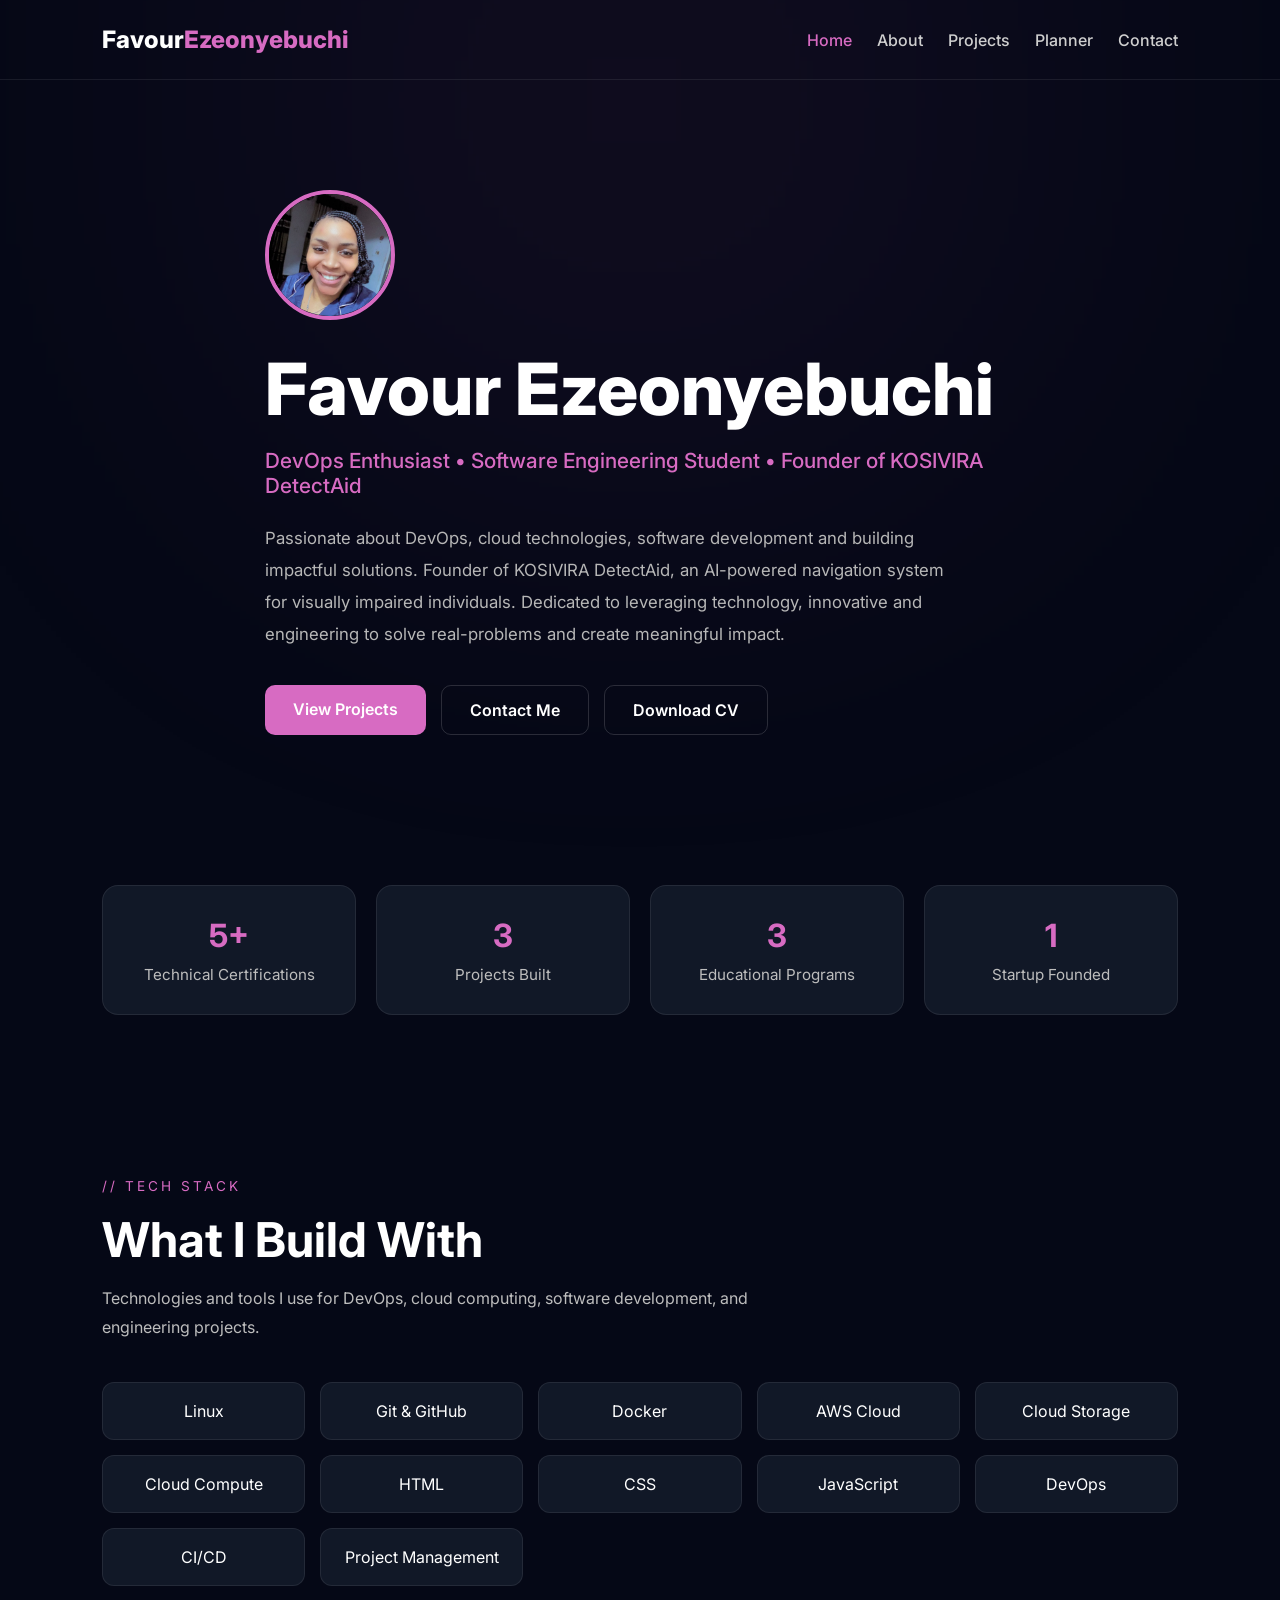
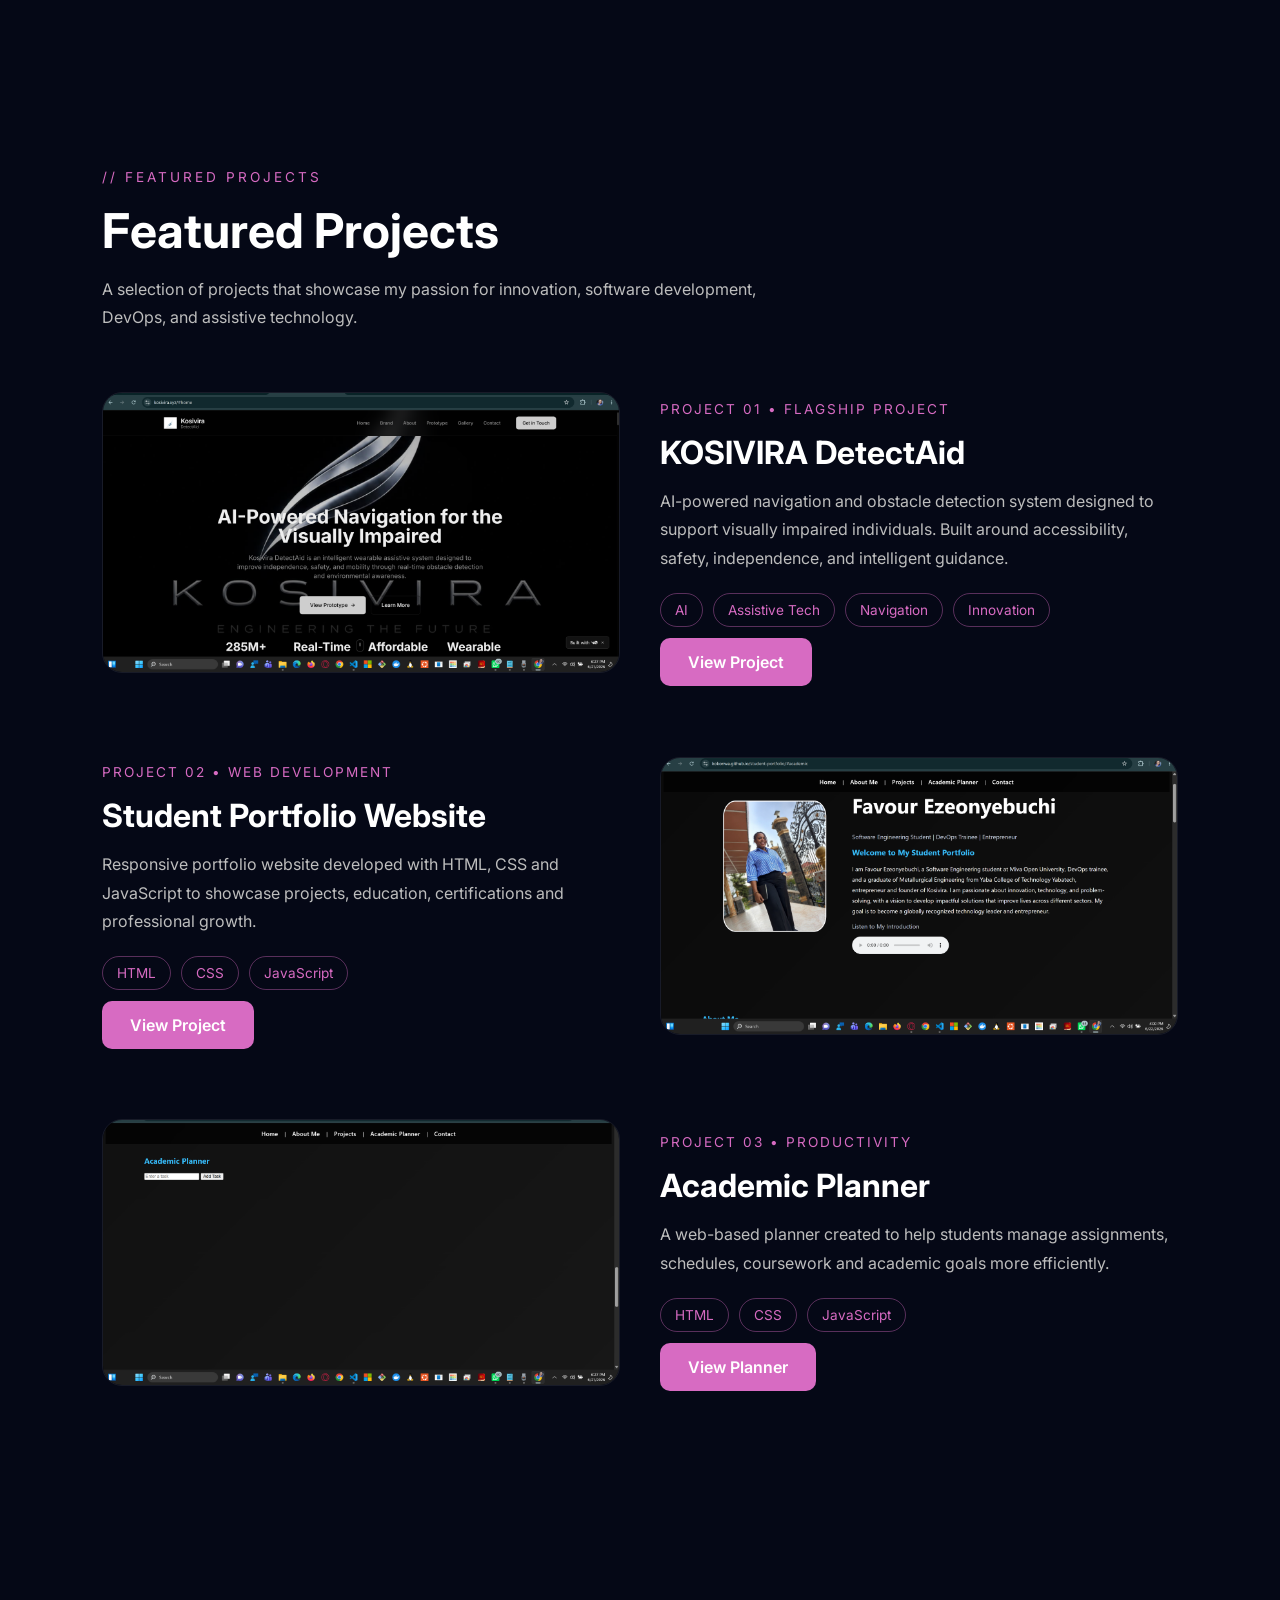
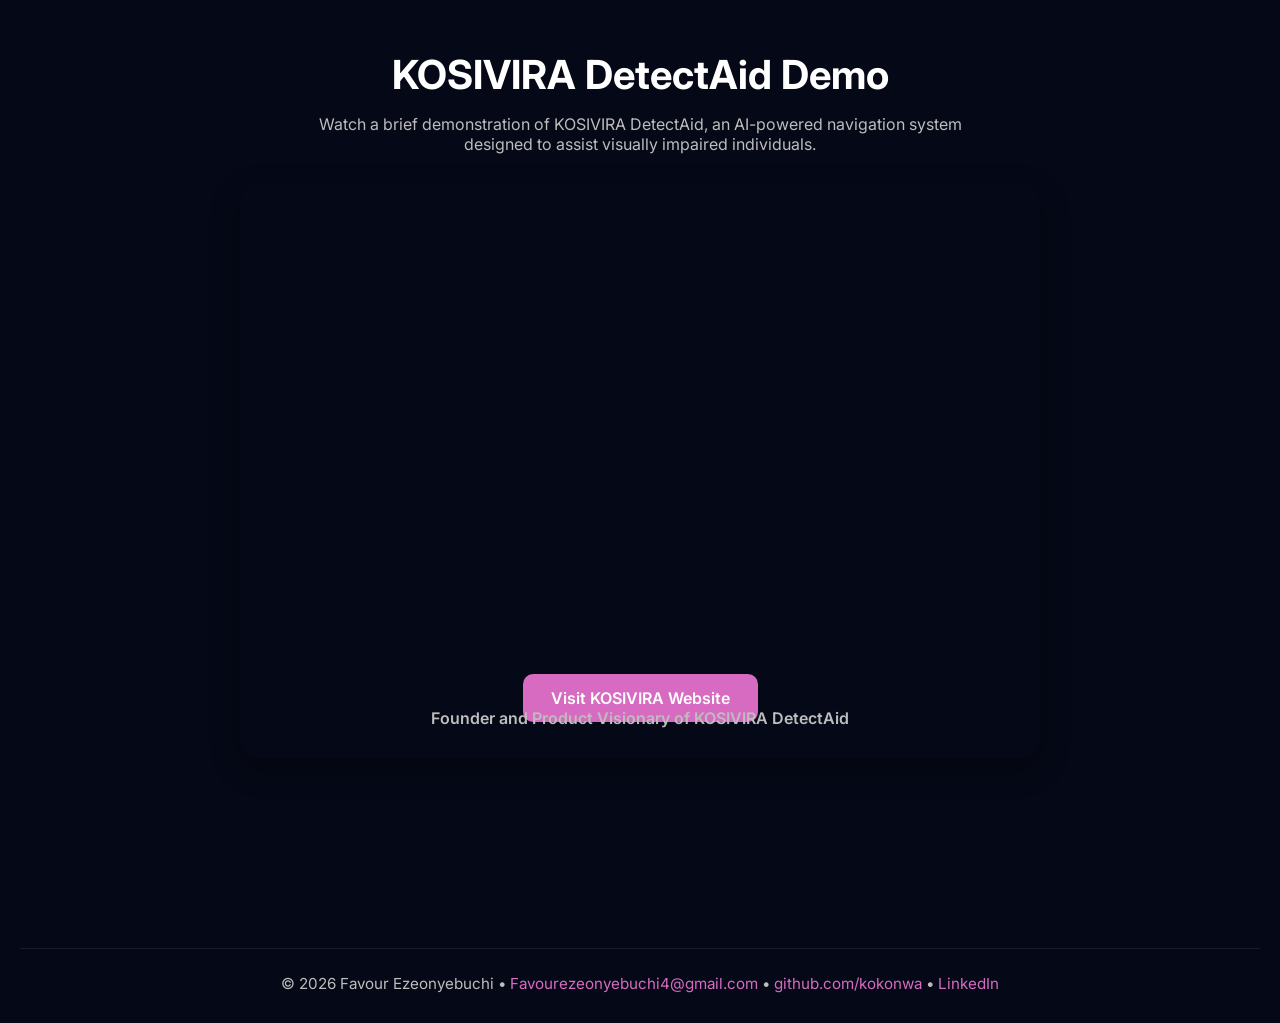
<file: index.html>
<!DOCTYPE html>
<html lang="en">
<head>
    <meta charset="UTF-8">
    <meta name="viewport" content="width=device-width, initial-scale=1.0">
    <title>Favour Ezeonyebuchi | Portfolio</title>

    <link rel="stylesheet" href="style.css">

    <link rel="preconnect" href="https://fonts.googleapis.com">
    <link href="https://fonts.googleapis.com/css2?family=Inter:wght@300;400;500;600;700;800&display=swap" rel="stylesheet">
</head>
<body>

    <!-- Navigation -->

    <nav class="navbar">
        <div class="logo">Favour<span>Ezeonyebuchi</span></div>

        <ul class="nav-links">
            <li><a href="index.html" class="active">Home</a></li>
            <li><a href="about.html">About</a></li>
            <li><a href="projects.html">Projects</a></li>
            <li><a href="planner.html">Planner</a></li>
            <li><a href="contact.html">Contact</a></li>
        </ul>
    </nav>

    <!-- Hero Section -->

    <section class="hero">

        <div class="hero-content">

            <img src="images/Favour-home.jpeg"
                 alt="Favour Ezeonyebuchi"
                 class="profile-image">

            <h1>
                Favour Ezeonyebuchi
            </h1>

            <h3>
                DevOps Enthusiast • Software Engineering Student • Founder of KOSIVIRA DetectAid 
            </h3>

            <p>
                Passionate about DevOps, cloud technologies,
                software development and building impactful
                solutions. Founder of KOSIVIRA DetectAid,
                an AI-powered navigation system for visually
                impaired individuals. Dedicated to leveraging 
                technology, innovative and engineering to 
                solve real-problems and create meaningful impact.
            </p>

            <div class="hero-buttons">

                <a href="projects.html" class="btn primary">
                    View Projects
                </a>

                <a href="contact.html" class="btn secondary">
                    Contact Me
                </a>

                <a href="images/favour-cv.pdf"
                   download
                   class="btn secondary">
                    Download CV
                </a>

            </div>

        </div>

    </section>

    <section class="stats-section">

        <div class="stat-card">
            <h2>5+</h2>
            <p>Technical Certifications</p>
        </div>

        <div class="stat-card">
            <h2>3</h2>
            <p>Projects Built</p>
        </div>

        <div class="stat-card">
            <h2>3</h2>
            <p>Educational Programs</p>
        </div>

        <div class="stat-card">
            <h2>1</h2>
            <p>Startup Founded</p>
        </div>

    </section>
    <section class="tech-stack">

    <div class="section-header">
        <span>// TECH STACK</span>
        <h2>What I Build With</h2>
        <p>
            Technologies and tools I use for DevOps,
            cloud computing, software development,
            and engineering projects.
        </p>
    </div>

    <div class="tech-grid">

        <div class="tech-item">Linux</div>
        <div class="tech-item">Git & GitHub</div>
        <div class="tech-item">Docker</div>
        <div class="tech-item">AWS Cloud</div>
        <div class="tech-item">Cloud Storage</div>
        <div class="tech-item">Cloud Compute</div>
        <div class="tech-item">HTML</div>
        <div class="tech-item">CSS</div>
        <div class="tech-item">JavaScript</div>
        <div class="tech-item">DevOps</div>
        <div class="tech-item">CI/CD</div>
        <div class="tech-item">Project Management</div>

    </div>

</section>
<section class="featured-projects">

    <div class="section-header">
        <span>// FEATURED PROJECTS</span>
        <h2>Featured Projects</h2>
        <p>
            A selection of projects that showcase my passion for
            innovation, software development, DevOps, and assistive technology.
        </p>
    </div>

    <!-- Project 1 -->

    <div class="project-card">

        <div class="project-image">
            <img src="images/kosivira-project.png" alt="KOSIVIRA DetectAid">
        </div>

        <div class="project-content">

            <span class="project-label">PROJECT 01 • FLAGSHIP PROJECT</span>

            <h3>KOSIVIRA DetectAid</h3>

            <p>
                AI-powered navigation and obstacle detection system
                designed to support visually impaired individuals.
                Built around accessibility, safety, independence,
                and intelligent guidance.
            </p>

            <div class="project-tags">
                <span>AI</span>
                <span>Assistive Tech</span>
                <span>Navigation</span>
                <span>Innovation</span>
            </div>

            <a href="https://www.kosivira.xyz/" target="_blank" class="btn primary">
                View Project
            </a>

        </div>

    </div>

    <!-- Project 2 -->

    <div class="project-card reverse">

        <div class="project-image">
            <img src="images/portfolio-project.png" alt="Portfolio Website">
        </div>

        <div class="project-content">

            <span class="project-label">PROJECT 02 • WEB DEVELOPMENT</span>

            <h3>Student Portfolio Website</h3>

            <p>
                Responsive portfolio website developed with
                HTML, CSS and JavaScript to showcase projects,
                education, certifications and professional growth.
            </p>

            <div class="project-tags">
                <span>HTML</span>
                <span>CSS</span>
                <span>JavaScript</span>
            </div>

            <a href="https://kokonwa.github.io/student-portfolio/#academic"
               target="_blank"
               class="btn primary">
                View Project
            </a>

        </div>

    </div>

    <!-- Project 3 -->

    <div class="project-card">

        <div class="project-image">
            <img src="images/planner-project.png" alt="Academic Planner">
        </div>

        <div class="project-content">

            <span class="project-label">PROJECT 03 • PRODUCTIVITY</span>

            <h3>Academic Planner</h3>

            <p>
                A web-based planner created to help students manage
                assignments, schedules, coursework and academic goals
                more efficiently.
            </p>

            <div class="project-tags">
                <span>HTML</span>
                <span>CSS</span>
                <span>JavaScript</span>
            </div>

            <a href="planner.html" class="btn primary">
                View Planner
            </a>

        </div>

    </div>

</section>
<section class="demo-section">

    <div class="section-title">
        <h2>KOSIVIRA DetectAid Demo</h2>
        <p>
            Watch a brief demonstration of KOSIVIRA DetectAid,
            an AI-powered navigation system designed to assist
            visually impaired individuals.
        </p>
    </div>

    <div class="video-container">
        <iframe
            src="https://www.loom.com/embed/b75181f7d6774d77bd6e27cc1fe0e1c7"
            frameborder="0"
            allowfullscreen>
        </iframe>
       

        <a href="https://www.kosivira.xyz/"
        target="_blank"
        class="btn primary">
        Visit KOSIVIRA Website
        </a>
        <p class="founder-note">
        Founder and Product Visionary of KOSIVIRA DetectAid
        </p>
    </div>

</section>

<footer class="footer">

    <div class="footer-line"></div>

    <p>
    © 2026 Favour Ezeonyebuchi •
    <a href="mailto:Favourezeonyebuchi4@gmail.com">
    Favourezeonyebuchi4@gmail.com
    </a>
    •
    <a href="https://github.com/kokonwa" target="_blank">
    github.com/kokonwa
    </a>
    •
    <a href="https://www.linkedin.com/in/favour-ezeonyebuchi-508a3025a" target="_blank">
    LinkedIn
    </a>
    </p>

</footer>
</body>
</html>
</file>
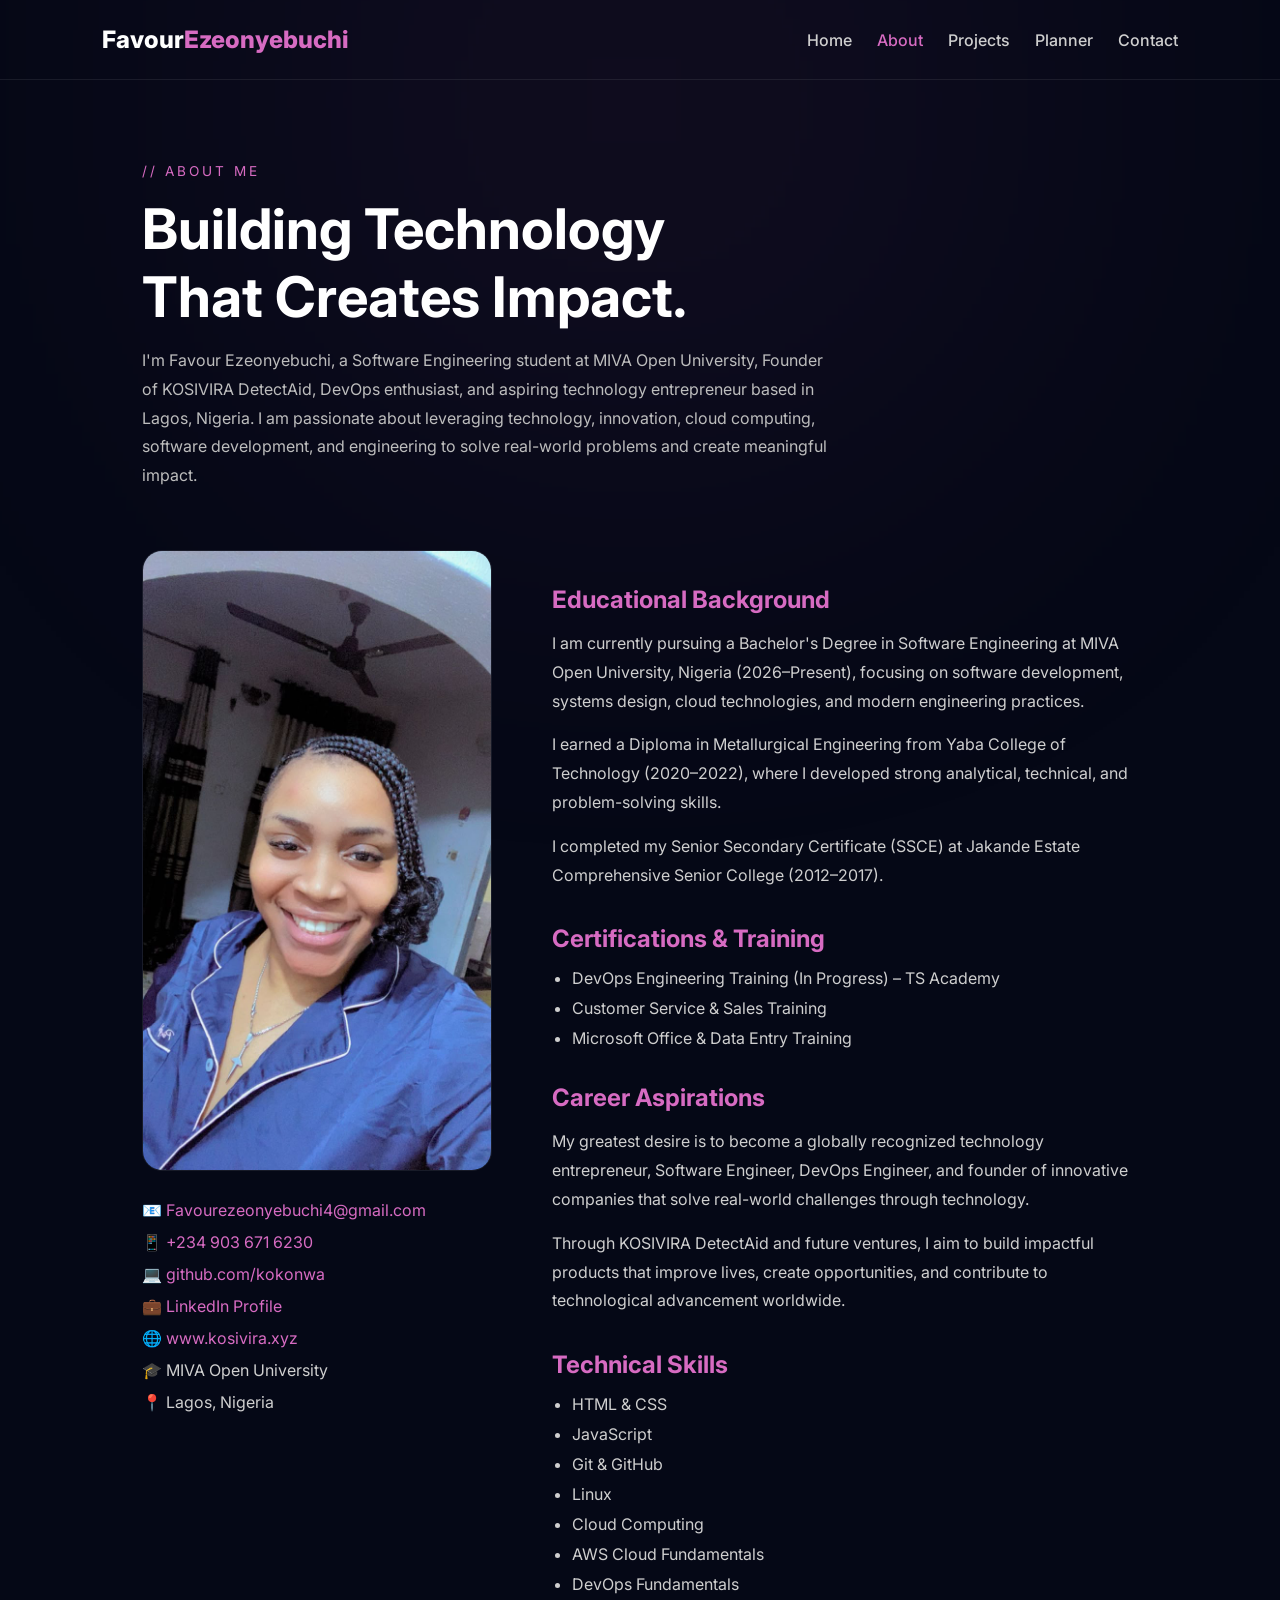
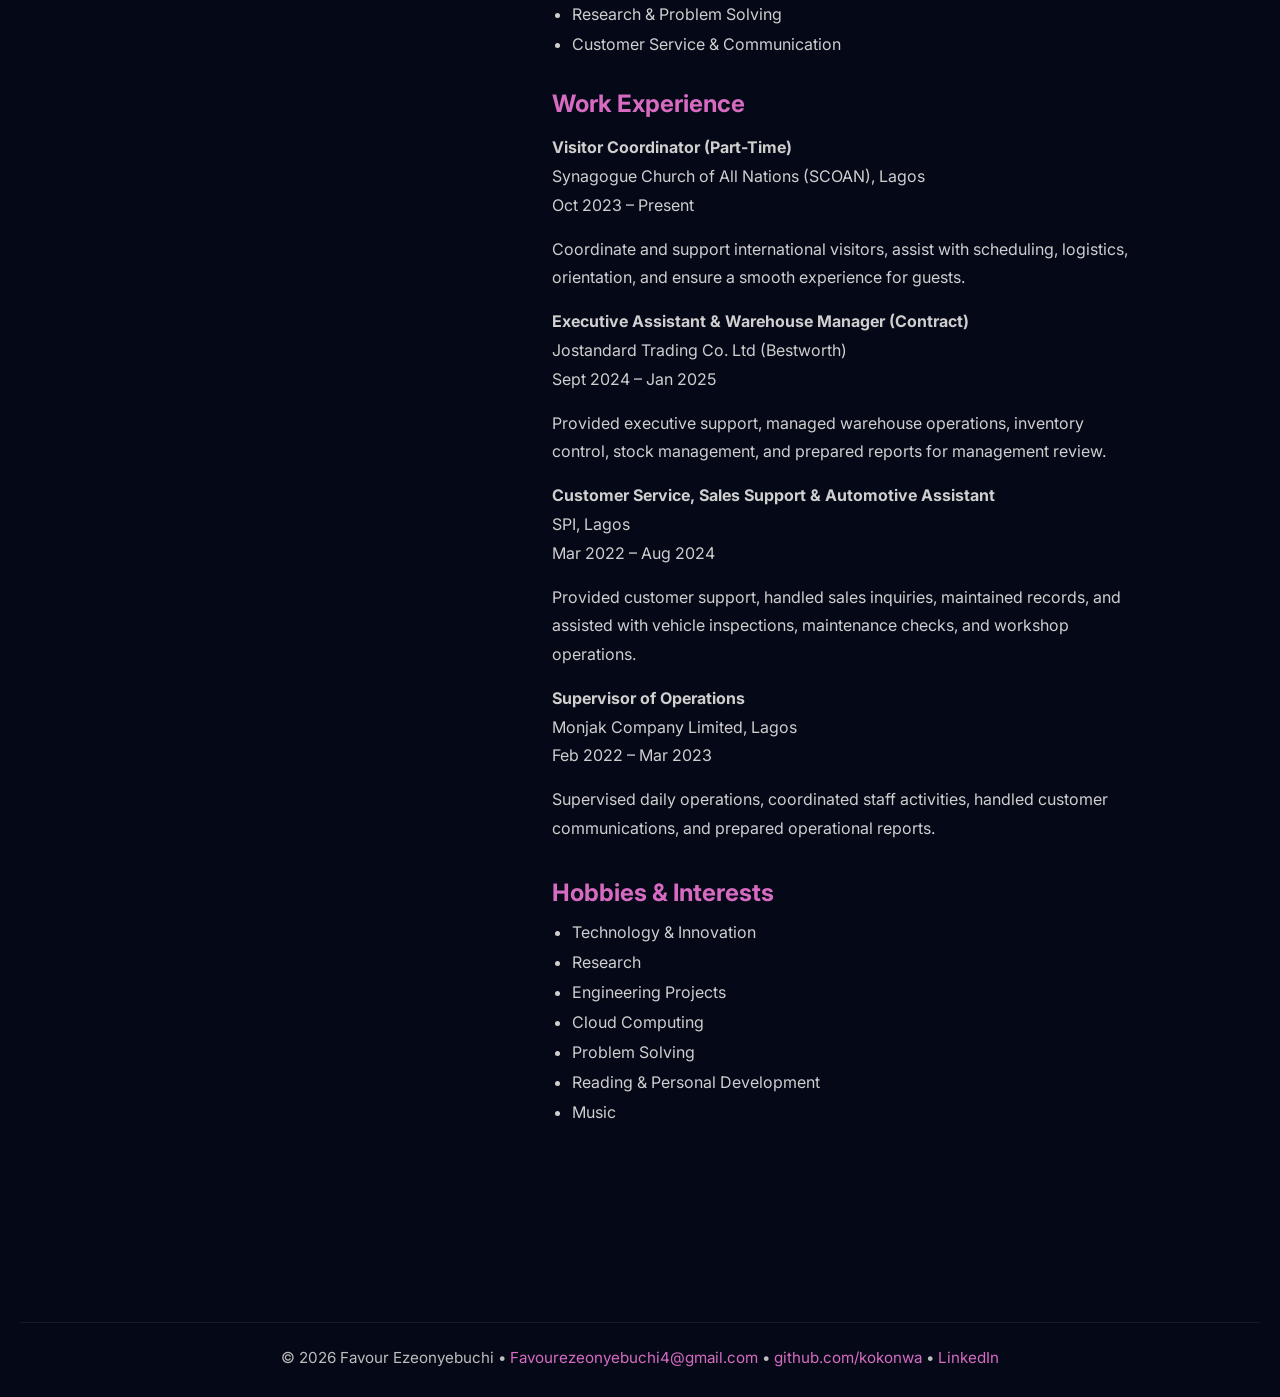
<file: about.html>
<!DOCTYPE html>
<html lang="en">
<head>
    <meta charset="UTF-8">
    <meta name="viewport" content="width=device-width, initial-scale=1.0">
    <title>About Me | Favour Ezeonyebuchi</title>

    <link rel="stylesheet" href="style.css">

    <link rel="preconnect" href="https://fonts.googleapis.com">
    <link href="https://fonts.googleapis.com/css2?family=Inter:wght@300;400;500;600;700;800&display=swap" rel="stylesheet">
</head>

<body>

<nav class="navbar">
    <div class="logo">Favour<span>Ezeonyebuchi</span></div>

    <ul class="nav-links">
        <li><a href="index.html">Home</a></li>
        <li><a href="about.html" class="active">About</a></li>
        <li><a href="projects.html">Projects</a></li>
        <li><a href="planner.html">Planner</a></li>
        <li><a href="contact.html">Contact</a></li>
    </ul>
</nav>

<!-- PASTE YOUR ABOUT SECTION HERE -->
<section class="about-page">

    <div class="about-header">

        <span class="about-tag">// ABOUT ME</span>

        <h1>Building Technology That Creates Impact.</h1>

        <p class="about-intro">
            I'm Favour Ezeonyebuchi, a Software Engineering student at
            MIVA Open University, Founder of KOSIVIRA DetectAid,
            DevOps enthusiast, and aspiring technology entrepreneur
            based in Lagos, Nigeria.

            I am passionate about leveraging technology, innovation,
            cloud computing, software development, and engineering
            to solve real-world problems and create meaningful impact.
        </p>

    </div>

    <div class="about-grid">

        <!-- LEFT SIDE -->

        <div class="about-left">

            <img src="images/Favour-home.jpeg"
                 alt="Favour Ezeonyebuchi"
                 class="about-photo">

           <div class="info-list">

        <p>
        📧
            <a href="mailto:Favourezeonyebuchi4@gmail.com">
            Favourezeonyebuchi4@gmail.com
            </a>
        </p>

        <p>
            📱
            <a href="tel:+2349036716230">
            +234 903 671 6230
            </a>
        </p>

        <p>
            💻
            <a href="https://github.com/kokonwa" target="_blank">
            github.com/kokonwa
           </a>
        </p>

        <p>
            💼
            <a href="https://www.linkedin.com/in/favour-ezeonyebuchi-508a3025" target="_blank">
            LinkedIn Profile
            </a>
            </p>

        <p>
            🌐
            <a href="https://www.kosivira.xyz" target="_blank">
            www.kosivira.xyz
            </a>
            </p>

        <p>🎓 MIVA Open University</p>

        <p>📍 Lagos, Nigeria</p>

        </div>

        </div>

        <!-- RIGHT SIDE -->

        <div class="about-right">

            <h2>Educational Background</h2>

            <p>
                I am currently pursuing a Bachelor's Degree in Software
                Engineering at MIVA Open University, Nigeria (2026–Present),
                focusing on software development, systems design,
                cloud technologies, and modern engineering practices.
            </p>

            <p>
                I earned a Diploma in Metallurgical Engineering from
                Yaba College of Technology (2020–2022), where I developed
                strong analytical, technical, and problem-solving skills.
            </p>

            <p>
                I completed my Senior Secondary Certificate (SSCE) at
                Jakande Estate Comprehensive Senior College
                (2012–2017).
            </p>

            <h2>Certifications & Training</h2>

            <ul>
                <li>DevOps Engineering Training (In Progress) – TS Academy</li>
                <li>Customer Service & Sales Training</li>
                <li>Microsoft Office & Data Entry Training</li>
            </ul>

            <h2>Career Aspirations</h2>

            <p>
                My greatest desire is to become a globally recognized
                technology entrepreneur, Software Engineer, DevOps Engineer,
                and founder of innovative companies that solve real-world
                challenges through technology.
            </p>

            <p>
                Through KOSIVIRA DetectAid and future ventures,
                I aim to build impactful products that improve lives,
                create opportunities, and contribute to technological
                advancement worldwide.
            </p>

            <h2>Technical Skills</h2>

            <ul>
                <li>HTML & CSS</li>
                <li>JavaScript</li>
                <li>Git & GitHub</li>
                <li>Linux</li>
                <li>Cloud Computing</li>
                <li>AWS Cloud Fundamentals</li>
                <li>DevOps Fundamentals</li>
                <li>Research & Problem Solving</li>
                <li>Customer Service & Communication</li>
            </ul>

            <h2>Work Experience</h2>

            <p>
                <strong>Visitor Coordinator (Part-Time)</strong><br>
                Synagogue Church of All Nations (SCOAN), Lagos<br>
                Oct 2023 – Present
            </p>

            <p>
                Coordinate and support international visitors, assist
                with scheduling, logistics, orientation, and ensure a
                smooth experience for guests.
            </p>

            <p>
                <strong>Executive Assistant & Warehouse Manager (Contract)</strong><br>
                Jostandard Trading Co. Ltd (Bestworth)<br>
                Sept 2024 – Jan 2025
            </p>

            <p>
                Provided executive support, managed warehouse operations,
                inventory control, stock management, and prepared reports
                for management review.
            </p>

            <p>
                <strong>Customer Service, Sales Support & Automotive Assistant</strong><br>
                SPI, Lagos<br>
                Mar 2022 – Aug 2024
            </p>

            <p>
                Provided customer support, handled sales inquiries,
                maintained records, and assisted with vehicle inspections,
                maintenance checks, and workshop operations.
            </p>

            <p>
                <strong>Supervisor of Operations</strong><br>
                Monjak Company Limited, Lagos<br>
                Feb 2022 – Mar 2023
            </p>

            <p>
                Supervised daily operations, coordinated staff activities,
                handled customer communications, and prepared operational
                reports.
            </p>

            <h2>Hobbies & Interests</h2>

            <ul>
                <li>Technology & Innovation</li>
                <li>Research</li>
                <li>Engineering Projects</li>
                <li>Cloud Computing</li>
                <li>Problem Solving</li>
                <li>Reading & Personal Development</li>
                <li>Music</li>
            </ul>

        </div>

    </div>

</section>

<footer class="footer">

    <div class="footer-line"></div>

    <p>
    © 2026 Favour Ezeonyebuchi •
    <a href="mailto:Favourezeonyebuchi4@gmail.com">
    Favourezeonyebuchi4@gmail.com
    </a>
    •
    <a href="https://github.com/kokonwa" target="_blank">
    github.com/kokonwa
    </a>
    •
    <a href="https://www.linkedin.com/in/favour-ezeonyebuchi-508a3025a" target="_blank">
    LinkedIn
    </a>
    </p>

</footer>
</body>
</html>
</file>
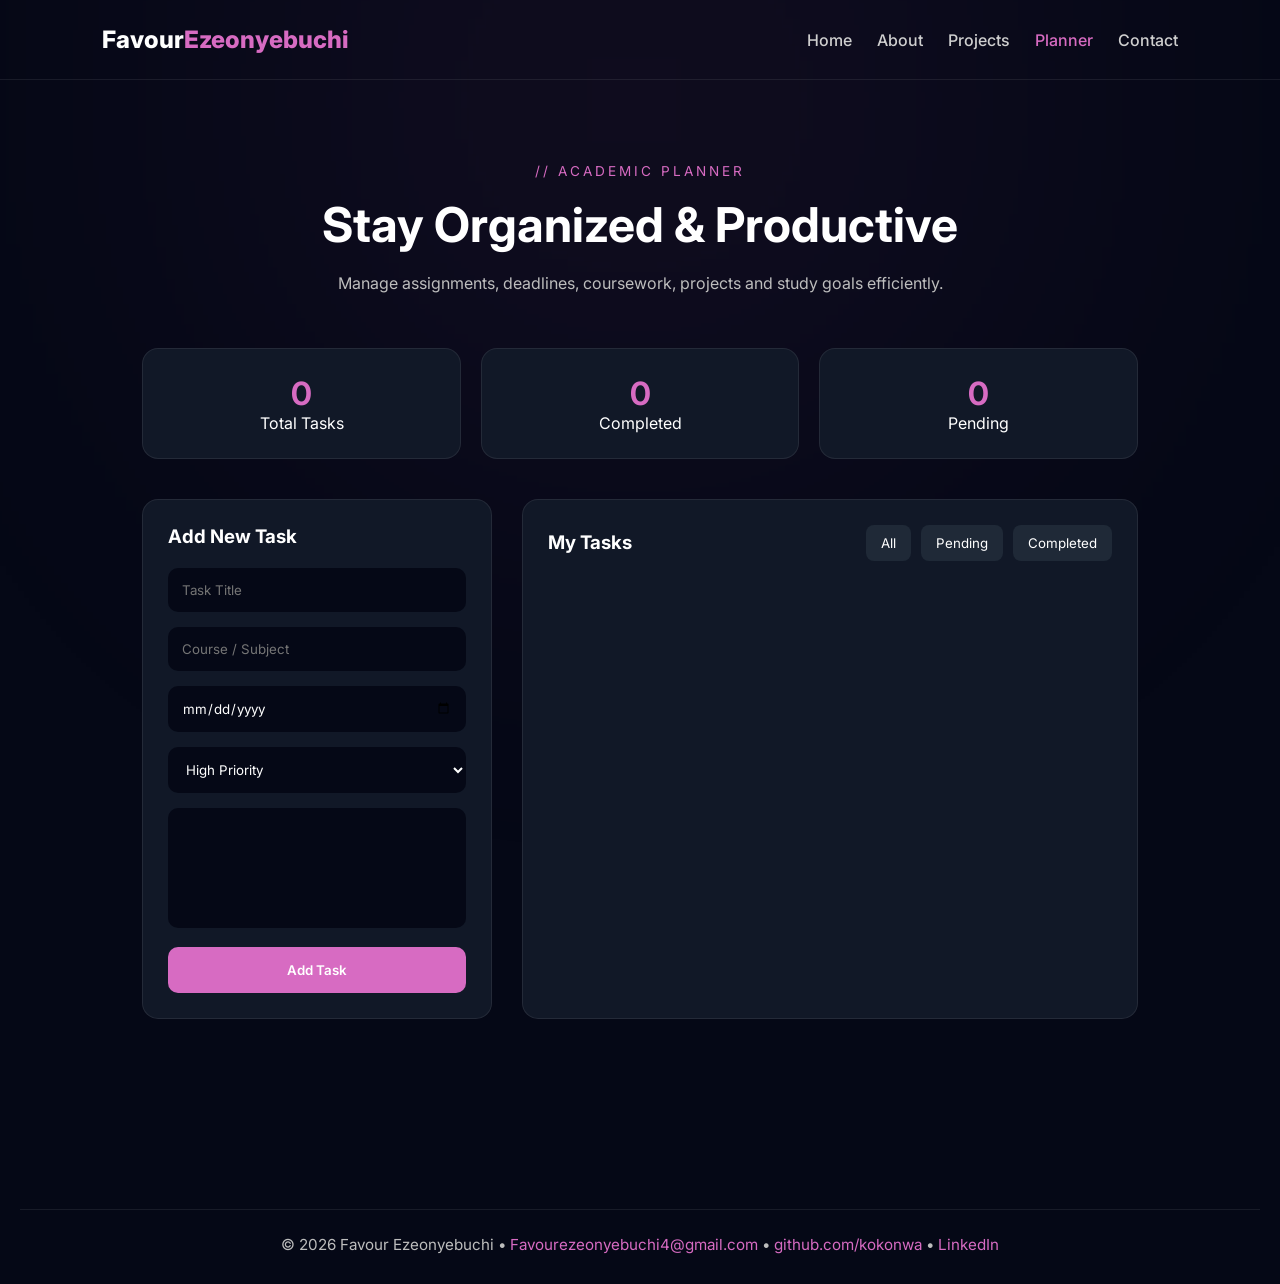
<file: planner.html>
<!DOCTYPE html>
<html lang="en">
<head>
    <meta charset="UTF-8">
    <meta name="viewport" content="width=device-width, initial-scale=1.0">
    <title>Academic Planner | Favour Ezeonyebuchi</title>
<link rel="stylesheet" href="style.css">

<link rel="preconnect" href="https://fonts.googleapis.com">
<link href="https://fonts.googleapis.com/css2?family=Inter:wght@300;400;500;600;700;800&display=swap" rel="stylesheet">
</head>
<body>
<nav class="navbar">
    <div class="logo">Favour<span>Ezeonyebuchi</span></div>
<ul class="nav-links">
    <li><a href="index.html">Home</a></li>
    <li><a href="about.html">About</a></li>
    <li><a href="projects.html">Projects</a></li>
    <li><a href="planner.html" class="active">Planner</a></li>
    <li><a href="contact.html">Contact</a></li>
</ul>
</nav>
<section class="planner-dashboard">
<div class="planner-header">

    <span>// ACADEMIC PLANNER</span>

    <h1>Stay Organized & Productive</h1>

    <p>
        Manage assignments, deadlines, coursework,
        projects and study goals efficiently.
    </p>

</div>

<div class="planner-stats">

    <div class="planner-stat">
        <h2 id="totalTasks">0</h2>
        <p>Total Tasks</p>
    </div>

    <div class="planner-stat">
        <h2 id="completedTasks">0</h2>
        <p>Completed</p>
    </div>

    <div class="planner-stat">
        <h2 id="pendingTasks">0</h2>
        <p>Pending</p>
    </div>

</div>

<div class="planner-grid">

    <div class="planner-form">

        <h3>Add New Task</h3>

        <input type="text"
               id="taskTitle"
               placeholder="Task Title">

        <input type="text"
               id="taskCourse"
               placeholder="Course / Subject">

        <input type="date"
               id="taskDate">

        <select id="taskPriority">
            <option value="High">High Priority</option>
            <option value="Medium">Medium Priority</option>
            <option value="Low">Low Priority</option>
        </select>

        <textarea
            id="taskNote"
            placeholder="Additional Notes">
        </textarea>

        <button onclick="addTask()" class="planner-btn">
            Add Task
        </button>

    </div>

    <div class="planner-tasks">

        <div class="task-top">

            <h3>My Tasks</h3>

            <div class="task-filters">

                <button onclick="filterTasks('all')">
                    All
                </button>

                <button onclick="filterTasks('pending')">
                    Pending
                </button>

                <button onclick="filterTasks('completed')">
                    Completed
                </button>

            </div>

        </div>

        <div id="taskList"></div>

    </div>

</div>
</section>
<script src="script.js"></script>
  <footer class="footer">

    <div class="footer-line"></div>

    <p>
    © 2026 Favour Ezeonyebuchi •
    <a href="mailto:Favourezeonyebuchi4@gmail.com">
    Favourezeonyebuchi4@gmail.com
    </a>
    •
    <a href="https://github.com/kokonwa" target="_blank">
    github.com/kokonwa
    </a>
    •
    <a href="https://www.linkedin.com/in/favour-ezeonyebuchi-508a3025a" target="_blank">
    LinkedIn
    </a>
    </p>

</footer>
</body>
</html>
</file>
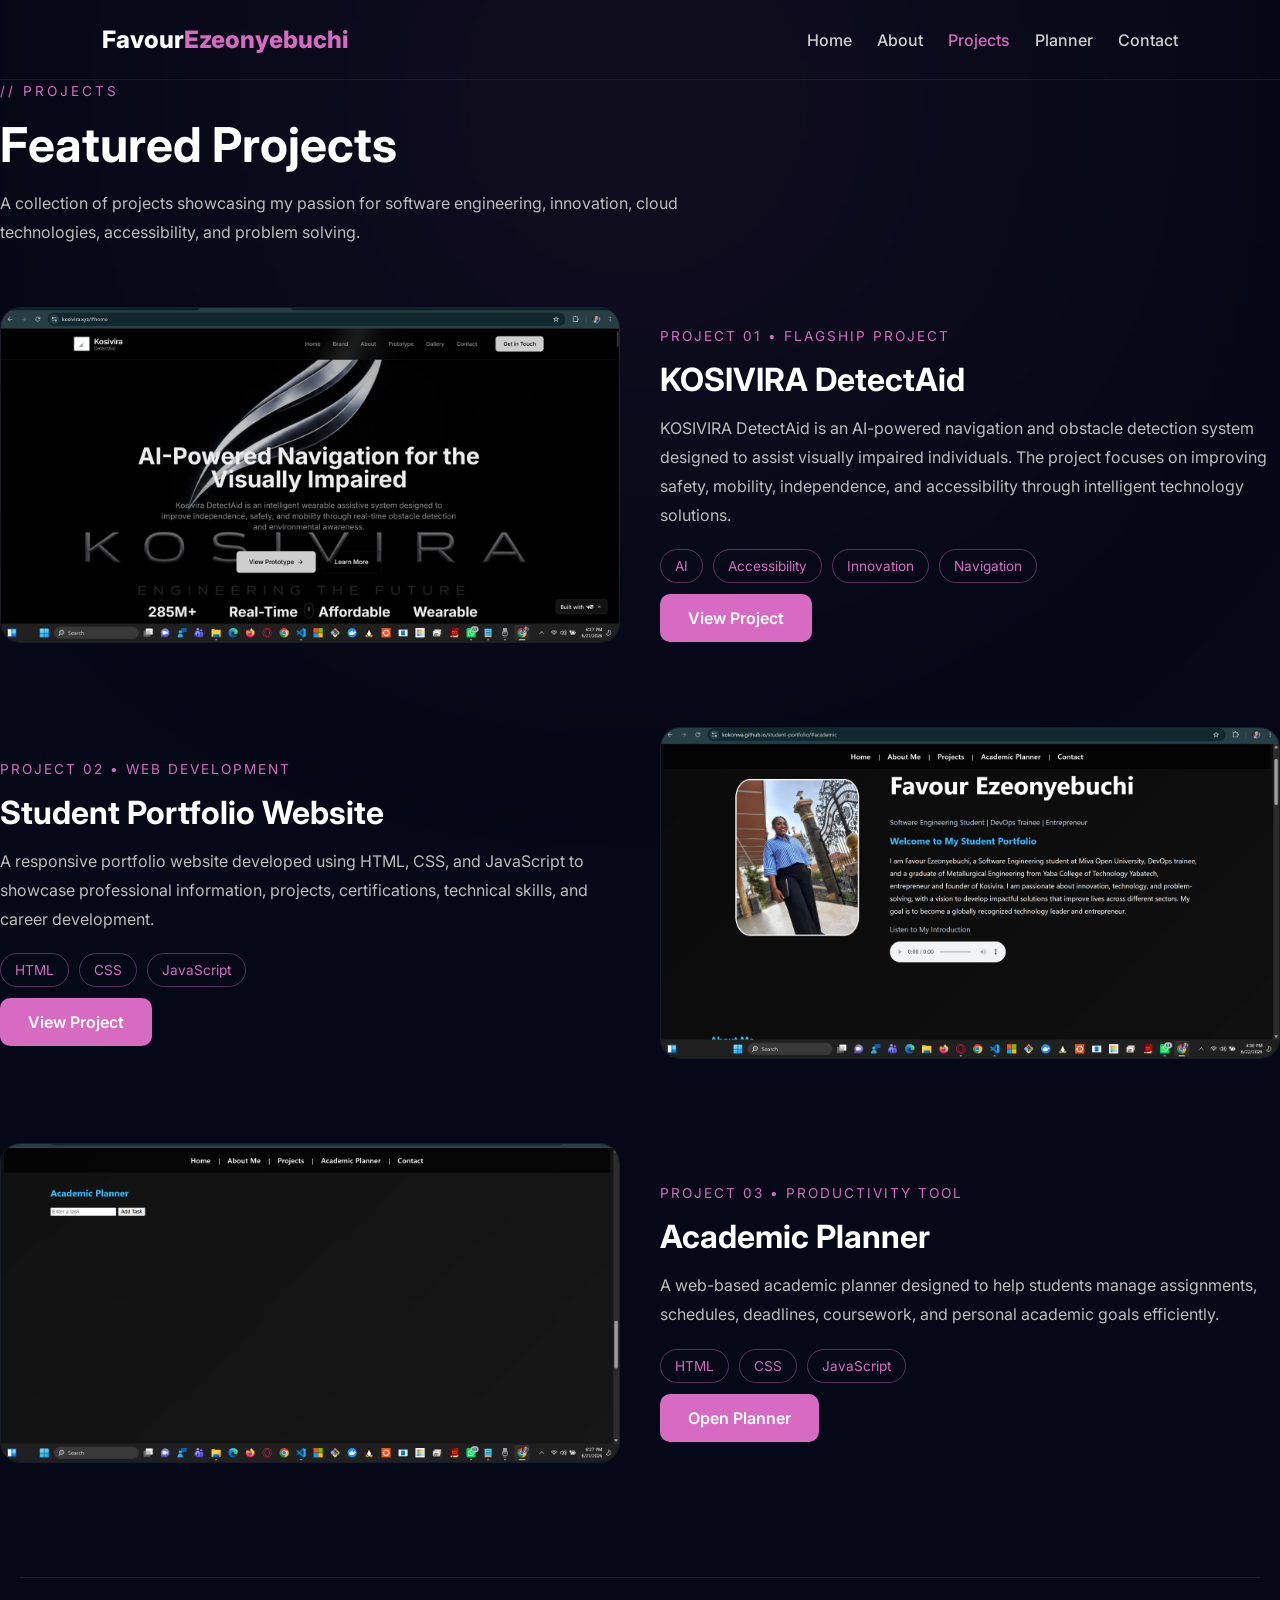
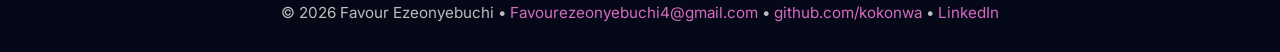
<file: projects.html>
<!DOCTYPE html>
<html lang="en">
<head>
    <meta charset="UTF-8">
    <meta name="viewport" content="width=device-width, initial-scale=1.0">
    <title>Projects | Favour Ezeonyebuchi</title>

    <link rel="stylesheet" href="style.css">

    <link rel="preconnect" href="https://fonts.googleapis.com">
    <link href="https://fonts.googleapis.com/css2?family=Inter:wght@300;400;500;600;700;800&display=swap" rel="stylesheet">
</head>
<body>

<nav class="navbar">
    <div class="logo">Favour<span>Ezeonyebuchi</span></div>

    <ul class="nav-links">
        <li><a href="index.html">Home</a></li>
        <li><a href="about.html">About</a></li>
        <li><a href="projects.html" class="active">Projects</a></li>
        <li><a href="planner.html">Planner</a></li>
        <li><a href="contact.html">Contact</a></li>
    </ul>
</nav>

<section class="projects-page">

    <div class="section-header">
        <span>// PROJECTS</span>
        <h2>Featured Projects</h2>

        <p>
            A collection of projects showcasing my passion for
            software engineering, innovation, cloud technologies,
            accessibility, and problem solving.
        </p>
    </div>

    <!-- PROJECT 1 -->

    <div class="project-card">

        <div class="project-image">
            <img src="images/kosivira-project.png" alt="KOSIVIRA DetectAid">
        </div>

        <div class="project-content">

            <span class="project-label">PROJECT 01 • FLAGSHIP PROJECT</span>

            <h3>KOSIVIRA DetectAid</h3>

            <p>
                KOSIVIRA DetectAid is an AI-powered navigation and
                obstacle detection system designed to assist visually
                impaired individuals. The project focuses on improving
                safety, mobility, independence, and accessibility through
                intelligent technology solutions.
            </p>

            <div class="project-tags">
                <span>AI</span>
                <span>Accessibility</span>
                <span>Innovation</span>
                <span>Navigation</span>
            </div>

            <a href="https://www.kosivira.xyz/"
               target="_blank"
               class="btn primary">
                View Project
            </a>

        </div>

    </div>

    <!-- PROJECT 2 -->

    <div class="project-card reverse">

        <div class="project-image">
            <img src="images/portfolio-project.png" alt="Student Portfolio">
        </div>

        <div class="project-content">

            <span class="project-label">PROJECT 02 • WEB DEVELOPMENT</span>

            <h3>Student Portfolio Website</h3>

            <p>
                A responsive portfolio website developed using HTML,
                CSS, and JavaScript to showcase professional information,
                projects, certifications, technical skills, and career
                development.
            </p>

            <div class="project-tags">
                <span>HTML</span>
                <span>CSS</span>
                <span>JavaScript</span>
            </div>

            <a href="https://kokonwa.github.io/student-portfolio/#academic"
               target="_blank"
               class="btn primary">
                View Project
            </a>

        </div>

    </div>

    <!-- PROJECT 3 -->

    <div class="project-card">

        <div class="project-image">
            <img src="images/planner-project.png" alt="Academic Planner">
        </div>

        <div class="project-content">

            <span class="project-label">PROJECT 03 • PRODUCTIVITY TOOL</span>

            <h3>Academic Planner</h3>

            <p>
                A web-based academic planner designed to help students
                manage assignments, schedules, deadlines, coursework,
                and personal academic goals efficiently.
            </p>

            <div class="project-tags">
                <span>HTML</span>
                <span>CSS</span>
                <span>JavaScript</span>
            </div>

            <a href="planner.html" class="btn primary">
                Open Planner
            </a>

        </div>

    </div>

</section>
<footer class="footer">

    <div class="footer-line"></div>

    <p>
    © 2026 Favour Ezeonyebuchi •
    <a href="mailto:Favourezeonyebuchi4@gmail.com">
    Favourezeonyebuchi4@gmail.com
    </a>
    •
    <a href="https://github.com/kokonwa" target="_blank">
    github.com/kokonwa
    </a>
    •
    <a href="https://www.linkedin.com/in/favour-ezeonyebuchi-508a3025a" target="_blank">
    LinkedIn
    </a>
    </p>

</footer>
</body>
</html>
</file>
<file: style.css>
*{
    margin:0;
    padding:0;
    box-sizing:border-box;
    font-family:'Inter',sans-serif;
}

body{
    background:#050816;
    color:white;
}
body::before{
    content:"";
    position:fixed;
    width:500px;
    height:500px;
    background:#d76bc2;
    filter:blur(250px);
    opacity:0.15;
    top:-150px;
    left:30%;
    z-index:-1;
}

.navbar{
    display:flex;
    justify-content:space-between;
    align-items:center;
    padding:25px 8%;
    border-bottom:1px solid rgba(255,255,255,0.08);
}

.logo{
    font-size:1.5rem;
    font-weight:800;
}

.logo span{
    color:#d76bc2;
}

.nav-links{
    display:flex;
    gap:25px;
    list-style:none;
}

.nav-links a{
    text-decoration:none;
    color:#cfcfcf;
    font-weight:500;
    transition:0.3s;
}

.nav-links a:hover,
.nav-links .active{
    color:#d76bc2;
}

.hero{
    min-height:85vh;
    display:flex;
    align-items:center;
    justify-content:center;
    padding:60px 8%;
}

.hero-content{
    max-width:750px;
}

.profile-image{
    width:130px;
    height:130px;
    border-radius:50%;
    object-fit:cover;
    border:4px solid #d76bc2;
    margin-bottom:25px;
}

.hero h1{
    font-size:4.5rem;
    line-height:1.1;
    font-weight:800;
}

.hero h1 span{
    color:#d76bc2;
}

.hero h3{
    margin-top:20px;
    color:#d76bc2;
    font-size:1.3rem;
    font-weight:500;
}

.hero p{
    margin-top:25px;
    line-height:1.9;
    color:#b7b7b7;
    font-size:1.05rem;
    max-width:700px;
}

.hero-buttons{
    margin-top:35px;
    display:flex;
    gap:15px;
    flex-wrap:wrap;
}

.btn{
    text-decoration:none;
    padding:14px 28px;
    border-radius:10px;
    font-weight:600;
    transition:0.3s;
}

.primary{
    background:#d76bc2;
    color:white;
}

.primary:hover{
    transform:translateY(-3px);
}

.secondary{
    border:1px solid rgba(255,255,255,0.15);
    color:white;
}

.secondary:hover{
    background:#15192b;
}

@media(max-width:768px){

    .navbar{
        flex-direction:column;
        gap:20px;
    }

    .nav-links{
        flex-wrap:wrap;
        justify-content:center;
    }

    .hero h1{
        font-size:3rem;
    }

    .hero h3{
        font-size:1rem;
    }

}
.stats-section{
    display:grid;
    grid-template-columns:repeat(auto-fit,minmax(180px,1fr));
    gap:20px;
    padding:40px 8% 80px;
}

.stat-card{
    background:#111827;
    border:1px solid rgba(255,255,255,0.08);
    border-radius:16px;
    padding:30px;
    text-align:center;
    transition:0.3s;
}

.stat-card:hover{
    transform:translateY(-5px);
    border-color:#d76bc2;
}

.stat-card h2{
    color:#d76bc2;
    font-size:2rem;
    margin-bottom:10px;
}

.stat-card p{
    color:#bdbdbd;
    font-size:0.95rem;
}
.tech-stack{
    padding:80px 8%;
}

.section-header span{
    color:#d76bc2;
    letter-spacing:3px;
    font-size:0.85rem;
}

.section-header h2{
    font-size:3rem;
    margin:15px 0;
}

.section-header p{
    color:#bdbdbd;
    max-width:700px;
    line-height:1.8;
    margin-bottom:40px;
}

.tech-grid{
    display:grid;
    grid-template-columns:repeat(auto-fit,minmax(180px,1fr));
    gap:15px;
}

.tech-item{
    background:#111827;
    border:1px solid rgba(255,255,255,0.08);
    padding:18px;
    border-radius:12px;
    text-align:center;
    transition:0.3s;
}

.tech-item:hover{
    border-color:#d76bc2;
    transform:translateY(-3px);
}
.featured-projects{
    padding:100px 8%;
}

.project-card{
    display:grid;
    grid-template-columns:1fr 1fr;
    gap:40px;
    align-items:center;
    margin-top:60px;
    margin-bottom:80px;
}

.project-card.reverse{
    direction:rtl;
}

.project-card.reverse .project-content{
    direction:ltr;
}

.project-image img{
    width:100%;
    border-radius:20px;
    border:1px solid rgba(255,255,255,0.08);
}

.project-content h3{
    font-size:2rem;
    margin:15px 0;
}

.project-content p{
    color:#bdbdbd;
    line-height:1.8;
    margin-bottom:20px;
}

.project-label{
    color:#d76bc2;
    font-size:0.85rem;
    letter-spacing:2px;
}

.project-tags{
    display:flex;
    flex-wrap:wrap;
    gap:10px;
    margin-bottom:25px;
}

.project-tags span{
    padding:8px 14px;
    border:1px solid rgba(215,107,194,0.4);
    border-radius:999px;
    color:#d76bc2;
    font-size:0.85rem;
}

@media(max-width:900px){

    .project-card{
        grid-template-columns:1fr;
    }

    .project-card.reverse{
        direction:ltr;
    }

}
.demo-section{
    padding:80px 10%;
    text-align:center;
}

.demo-section h2{
    font-size:2.5rem;
    margin-bottom:15px;
}

.demo-section p{
    max-width:700px;
    margin:0 auto 30px;
    color:#bdbdbd;
}

.video-container{
    max-width:800px;
    margin:auto;
    border-radius:20px;
    overflow:hidden;
    box-shadow:0 10px 30px rgba(0,0,0,0.3);
}

.video-container iframe{
    width:100%;
    height:500px;
}
.founder-note{
    color:#d66bc3;
    font-weight:600;
    margin-bottom:25px;
}
/* ABOUT PAGE */

.about-page{
    max-width:1200px;
    margin:auto;
    padding:80px 8%;
}

.about-header{
    margin-bottom:60px;
}

.about-tag{
    color:#d76bc2;
    letter-spacing:3px;
    font-size:0.85rem;
}

.about-header h1{
    font-size:3.5rem;
    max-width:650px;
    margin:15px 0;
}

.about-intro{
    max-width:700px;
    color:#bdbdbd;
    line-height:1.8;
}

.about-grid{
    display:grid;
    grid-template-columns:350px 1fr;
    gap:60px;
    align-items:start;
}

.about-photo{
    width:100%;
    max-width:350px;
    border-radius:20px;
    border:1px solid rgba(255,255,255,0.08);
}

.info-list{
    margin-top:25px;
}

.info-list h3{
    color:#d76bc2;
    margin-bottom:15px;
}

.info-list p{
    margin-bottom:12px;
    color:#cfcfcf;
}

.about-right h2{
    color:#d76bc2;
    margin-bottom:15px;
    margin-top:35px;
}

.about-right p{
    color:#cfcfcf;
    line-height:1.8;
    margin-bottom:15px;
}

.about-right ul{
    padding-left:20px;
}

.about-right li{
    margin-bottom:10px;
    color:#cfcfcf;
}

@media(max-width:900px){

    .about-grid{
        grid-template-columns:1fr;
    }

    .about-header h1{
        font-size:2.5rem;
    }

    .about-photo{
        max-width:280px;
    }
}
.info-list a{
    color:#d76bc2;
    text-decoration:none;
    transition:0.3s;
}

.info-list a:hover{
    text-decoration:underline;
    color:#ffffff;
}
.planner-dashboard{
max-width:1200px;
margin:auto;
padding:80px 8%;
}

.planner-header{
text-align:center;
margin-bottom:50px;
}

.planner-header span{
color:#d76bc2;
letter-spacing:3px;
font-size:0.85rem;
}

.planner-header h1{
font-size:3rem;
margin:15px 0;
}

.planner-header p{
color:#bdbdbd;
max-width:700px;
margin:auto;
line-height:1.8;
}

.planner-stats{
display:grid;
grid-template-columns:repeat(3,1fr);
gap:20px;
margin-bottom:40px;
}

.planner-stat{
background:#111827;
padding:25px;
border-radius:16px;
text-align:center;
border:1px solid rgba(255,255,255,0.08);
}

.planner-stat h2{
color:#d76bc2;
font-size:2rem;
}

.planner-grid{
display:grid;
grid-template-columns:350px 1fr;
gap:30px;
}

.planner-form{
background:#111827;
padding:25px;
border-radius:16px;
border:1px solid rgba(255,255,255,0.08);
}

.planner-form h3{
margin-bottom:20px;
}

.planner-form input,
.planner-form select,
.planner-form textarea{
width:100%;
padding:14px;
margin-bottom:15px;
border:none;
border-radius:10px;
background:#050816;
color:white;
}

.planner-form textarea{
min-height:120px;
resize:none;
}

.planner-btn{
width:100%;
padding:15px;
background:#d76bc2;
color:white;
border:none;
border-radius:10px;
cursor:pointer;
font-weight:600;
}

.planner-tasks{
background:#111827;
padding:25px;
border-radius:16px;
border:1px solid rgba(255,255,255,0.08);
}

.task-top{
display:flex;
justify-content:space-between;
align-items:center;
margin-bottom:25px;
}

.task-filters{
display:flex;
gap:10px;
}

.task-filters button{
padding:10px 15px;
border:none;
border-radius:8px;
background:#1f2937;
color:white;
cursor:pointer;
}

.task-item{
background:#050816;
padding:20px;
border-radius:12px;
margin-bottom:15px;
}

.task-item.completed{
opacity:0.6;
text-decoration:line-through;
}

.task-actions{
margin-top:15px;
display:flex;
gap:10px;
}

.complete-btn{
background:#22c55e;
border:none;
color:white;
padding:10px 15px;
border-radius:8px;
cursor:pointer;
}

.delete-btn{
background:#ef4444;
border:none;
color:white;
padding:10px 15px;
border-radius:8px;
cursor:pointer;
}

@media(max-width:900px){

.planner-grid{
    grid-template-columns:1fr;
}

.planner-stats{
    grid-template-columns:1fr;
}
}
.contact-page{
max-width:1200px;
margin:auto;
padding:80px 8%;
display:grid;
grid-template-columns:1fr 1fr;
gap:60px;
}

.contact-tag{
color:#d76bc2;
letter-spacing:3px;
font-size:0.85rem;
}

.contact-left h1{
font-size:4rem;
margin:15px 0;
}

.contact-intro{
color:#bdbdbd;
line-height:1.8;
margin-bottom:40px;
}

.contact-info{
display:flex;
flex-direction:column;
gap:20px;
}

.contact-item h4{
color:#d76bc2;
margin-bottom:5px;
}

.contact-item a,
.contact-item p{
color:#cfcfcf;
text-decoration:none;
}

.contact-item a:hover{
color:#d76bc2;
}

.availability-card{
margin-top:40px;
padding:25px;
background:#111827;
border:1px solid rgba(255,255,255,0.08);
border-radius:16px;
}

.availability-card h3{
color:#d76bc2;
margin-bottom:10px;
}

.contact-form-card{
background:#111827;
border:1px solid rgba(255,255,255,0.08);
border-radius:20px;
padding:40px;
}

.contact-form-card h2{
margin-bottom:25px;
}

.contact-form-card form{
display:flex;
flex-direction:column;
gap:15px;
}

.contact-form-card input,
.contact-form-card textarea{
padding:15px;
background:#0b1220;
border:1px solid rgba(255,255,255,0.08);
border-radius:10px;
color:white;
}

.contact-form-card input:focus,
.contact-form-card textarea:focus{
outline:none;
border-color:#d76bc2;
}

.contact-form-card button{
margin-top:10px;
border:none;
cursor:pointer;
}

@media(max-width:900px){

.contact-page{
grid-template-columns:1fr;
}

.contact-left h1{
font-size:3rem;
}

}
.footer{
margin-top:80px;
text-align:center;
padding:30px 20px;
}

.footer-line{
width:100%;
height:1px;
background:rgba(255,255,255,0.08);
margin-bottom:25px;
}

.footer p{
color:#bdbdbd;
font-size:0.95rem;
}

.footer a{
color:#d76bc2;
text-decoration:none;
}

.footer a:hover{
text-decoration:underline;
}
</file>
